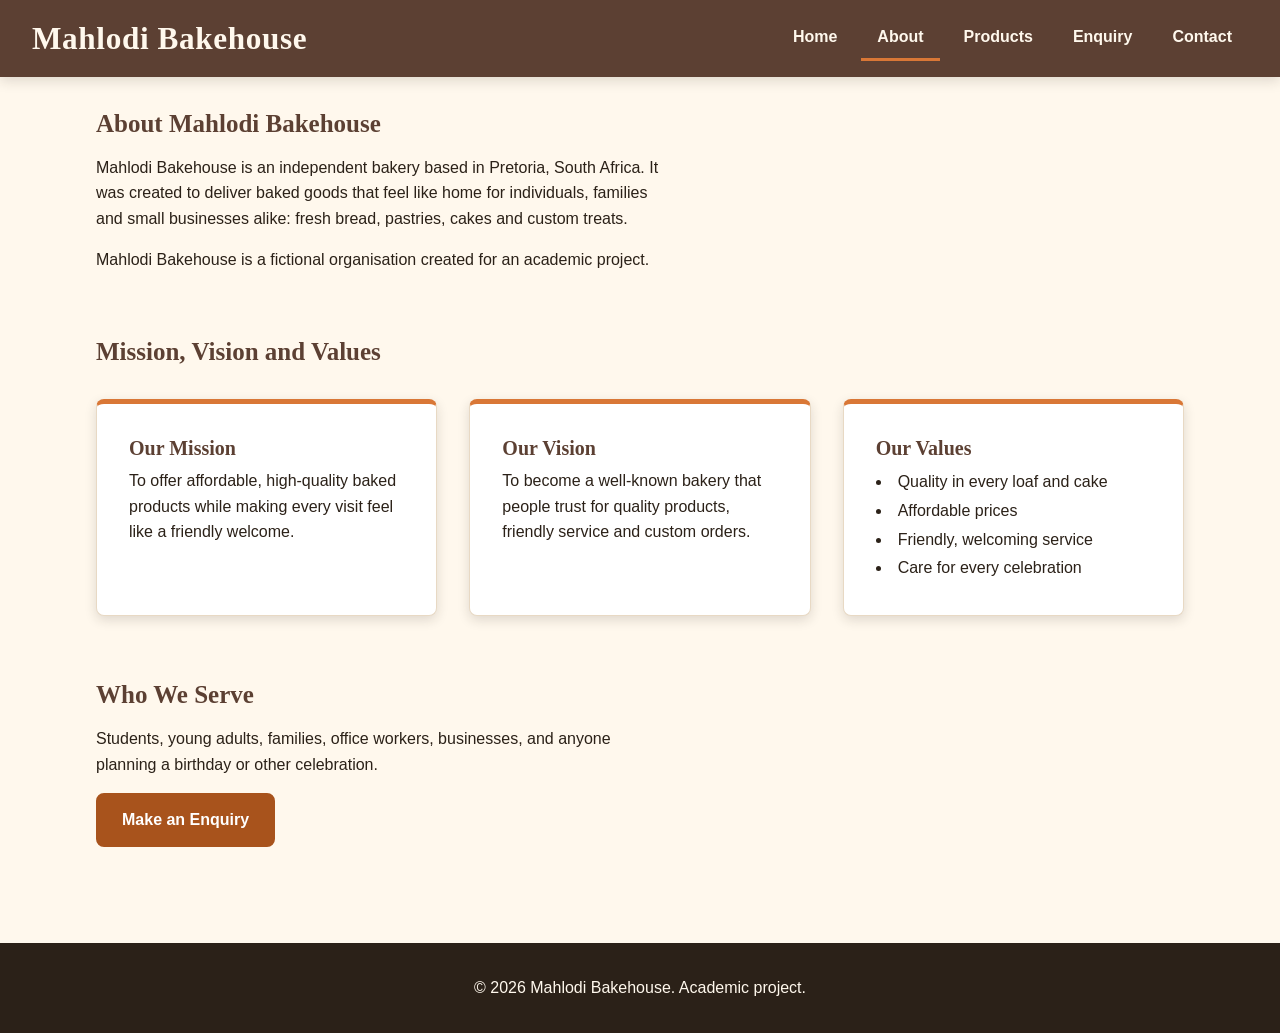
<file: mahlodi-part2/about.html>
<!DOCTYPE html>
<html lang="en">
<head>
  <meta charset="UTF-8">
  <meta name="viewport" content="width=device-width, initial-scale=1.0">
  <meta name="description" content="Learn about Mahlodi Bakehouse, its mission, vision and values.">
  <title>Mahlodi Bakehouse | About</title>
  <link rel="stylesheet" href="css/style.css">
</head>
<body>

  <header>
    <h1>Mahlodi Bakehouse</h1>
    <nav aria-label="Main navigation">
      <a href="index.html">Home</a>
      <a href="about.html" aria-current="page">About</a>
      <a href="products.html">Products</a>
      <a href="enquiry.html">Enquiry</a>
      <a href="contact.html">Contact</a>
    </nav>
  </header>

  <main>
    <section>
      <h2>About Mahlodi Bakehouse</h2>
      <p>
        Mahlodi Bakehouse is an independent bakery based in Pretoria, South Africa.
        It was created to deliver baked goods that feel like home for individuals,
        families and small businesses alike: fresh bread, pastries, cakes and custom treats.
      </p>
      <p>
        Mahlodi Bakehouse is a fictional organisation created for an academic project.
      </p>
    </section>

    <section>
      <h2>Mission, Vision and Values</h2>

      <article>
        <h3>Our Mission</h3>
        <p>
          To offer affordable, high-quality baked products while making every
          visit feel like a friendly welcome.
        </p>
      </article>

      <article>
        <h3>Our Vision</h3>
        <p>
          To become a well-known bakery that people trust for quality products,
          friendly service and custom orders.
        </p>
      </article>

      <article>
        <h3>Our Values</h3>
        <ul>
          <li>Quality in every loaf and cake</li>
          <li>Affordable prices</li>
          <li>Friendly, welcoming service</li>
          <li>Care for every celebration</li>
        </ul>
      </article>
    </section>

    <section>
      <h2>Who We Serve</h2>
      <p>
        Students, young adults, families, office workers, businesses, and anyone
        planning a birthday or other celebration.
      </p>
      <a href="enquiry.html">Make an Enquiry</a>
    </section>
  </main>

  <footer>
    <p>&copy; 2026 Mahlodi Bakehouse. Academic project.</p>
  </footer>

</body>
</html>
</file>
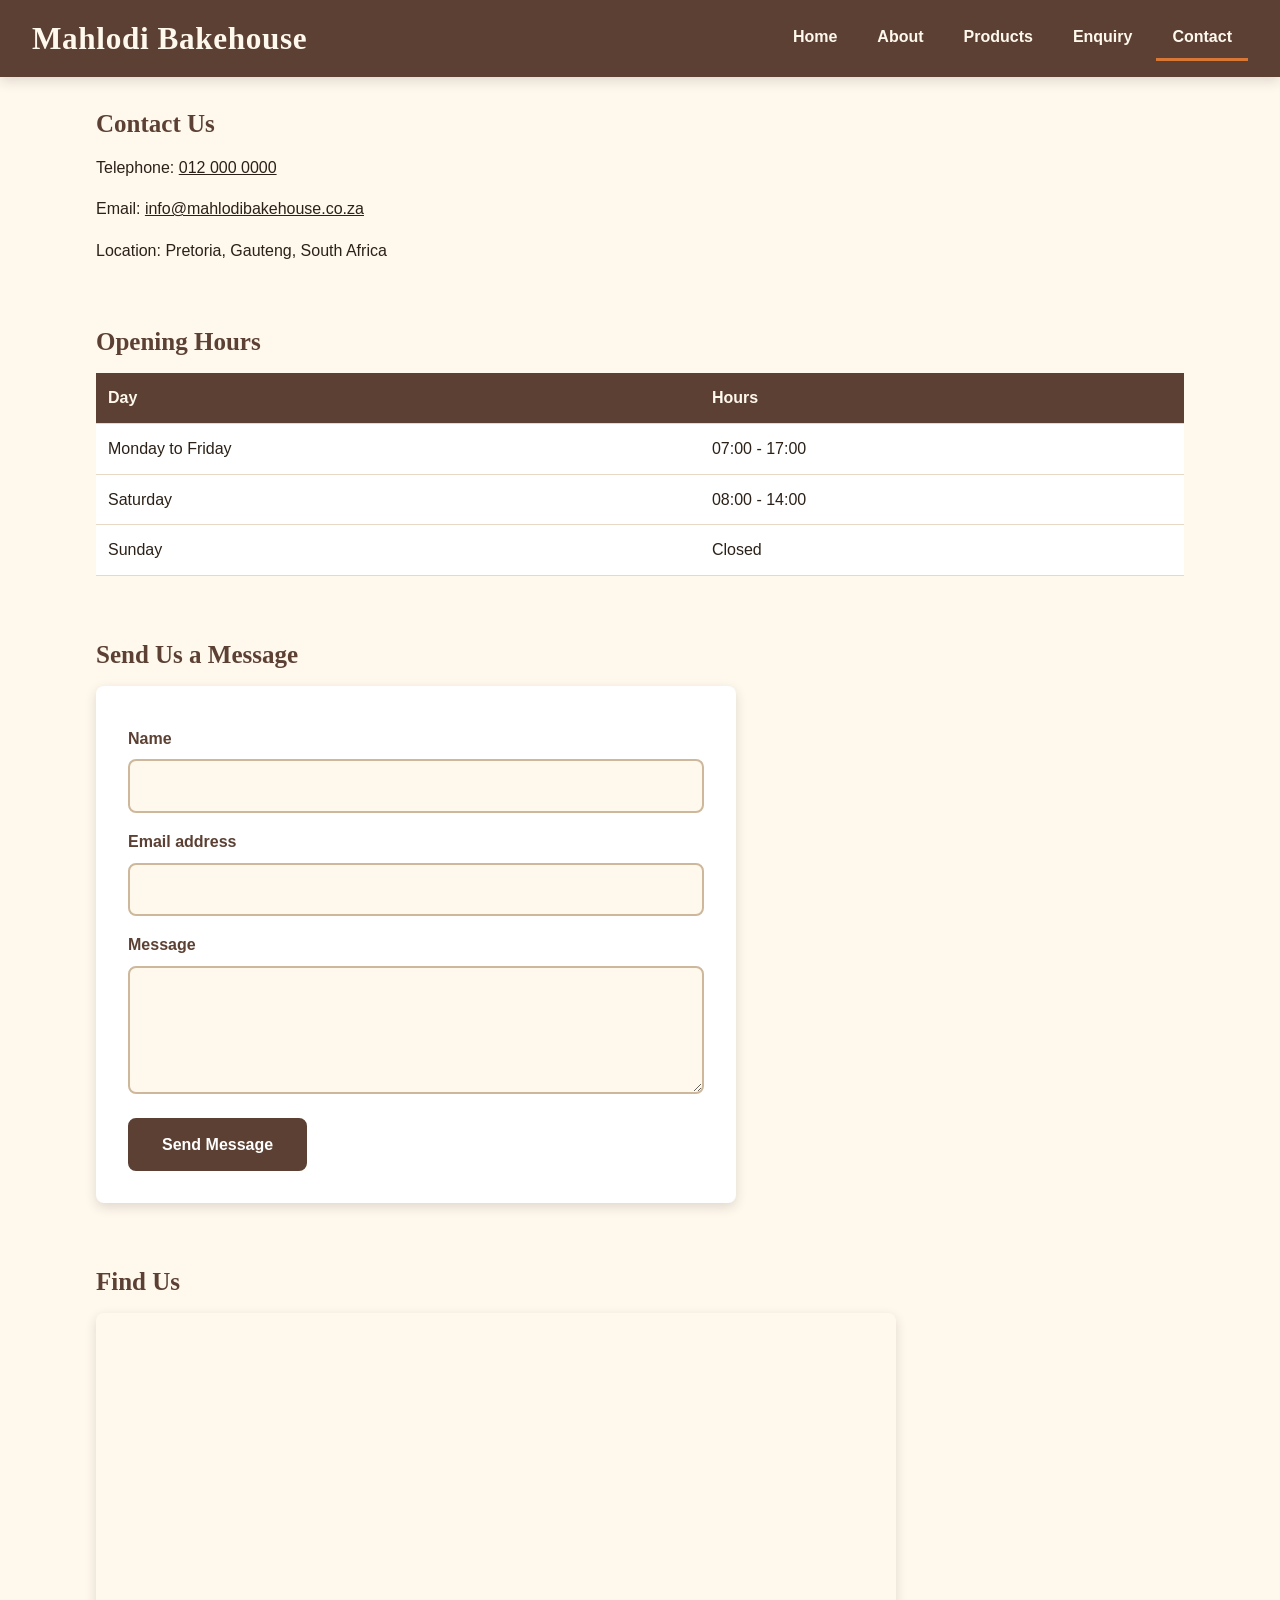
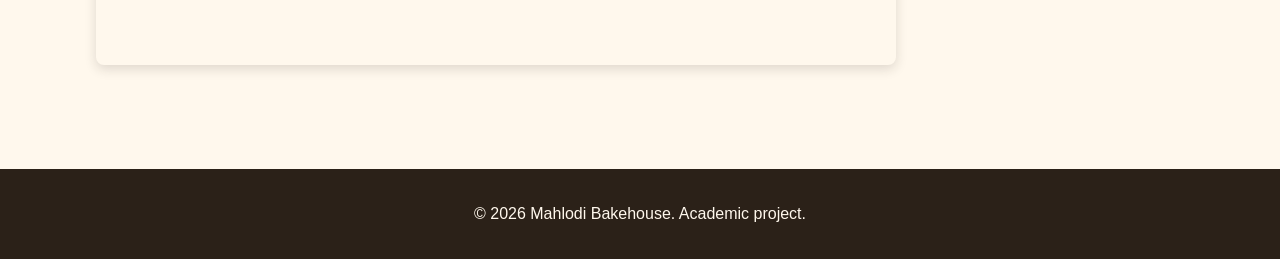
<file: mahlodi-part2/contact.html>
<!DOCTYPE html>
<html lang="en">
<head>
  <meta charset="UTF-8">
  <meta name="viewport" content="width=device-width, initial-scale=1.0">
  <meta name="description" content="Contact details, opening hours and location of Mahlodi Bakehouse.">
  <title>Mahlodi Bakehouse | Contact</title>
  <link rel="stylesheet" href="css/style.css">
</head>
<body>

  <header>
    <h1>Mahlodi Bakehouse</h1>
    <nav aria-label="Main navigation">
      <a href="index.html">Home</a>
      <a href="about.html">About</a>
      <a href="products.html">Products</a>
      <a href="enquiry.html">Enquiry</a>
      <a href="contact.html" aria-current="page">Contact</a>
    </nav>
  </header>

  <main>
    <section>
      <h2>Contact Us</h2>
      <p>Telephone: <a href="tel:+27120000000">012 000 0000</a></p>
      <p>Email: <a href="mailto:info@mahlodibakehouse.co.za">info@mahlodibakehouse.co.za</a></p>
      <p>Location: Pretoria, Gauteng, South Africa</p>
    </section>

    <section>
      <h2>Opening Hours</h2>
      <table>
        <thead>
          <tr><th>Day</th><th>Hours</th></tr>
        </thead>
        <tbody>
          <tr><td>Monday to Friday</td><td>07:00 - 17:00</td></tr>
          <tr><td>Saturday</td><td>08:00 - 14:00</td></tr>
          <tr><td>Sunday</td><td>Closed</td></tr>
        </tbody>
      </table>
    </section>

    <section>
      <h2>Send Us a Message</h2>
      <form action="#" method="post">
        <label for="name">Name</label>
        <input type="text" id="name" name="name" required>

        <label for="email">Email address</label>
        <input type="email" id="email" name="email" required>

        <label for="message">Message</label>
        <textarea id="message" name="message" required></textarea>

        <button type="submit">Send Message</button>
      </form>
    </section>

    <section>
      <h2>Find Us</h2>
      <div class="map">
        <iframe title="Map of Pretoria"
          src="https://www.openstreetmap.org/export/embed.html?bbox=28.15%2C-25.77%2C28.23%2C-25.72&amp;layer=mapnik"
          loading="lazy"></iframe>
      </div>
    </section>
  </main>

  <footer>
    <p>&copy; 2026 Mahlodi Bakehouse. Academic project.</p>
  </footer>

</body>
</html>
</file>
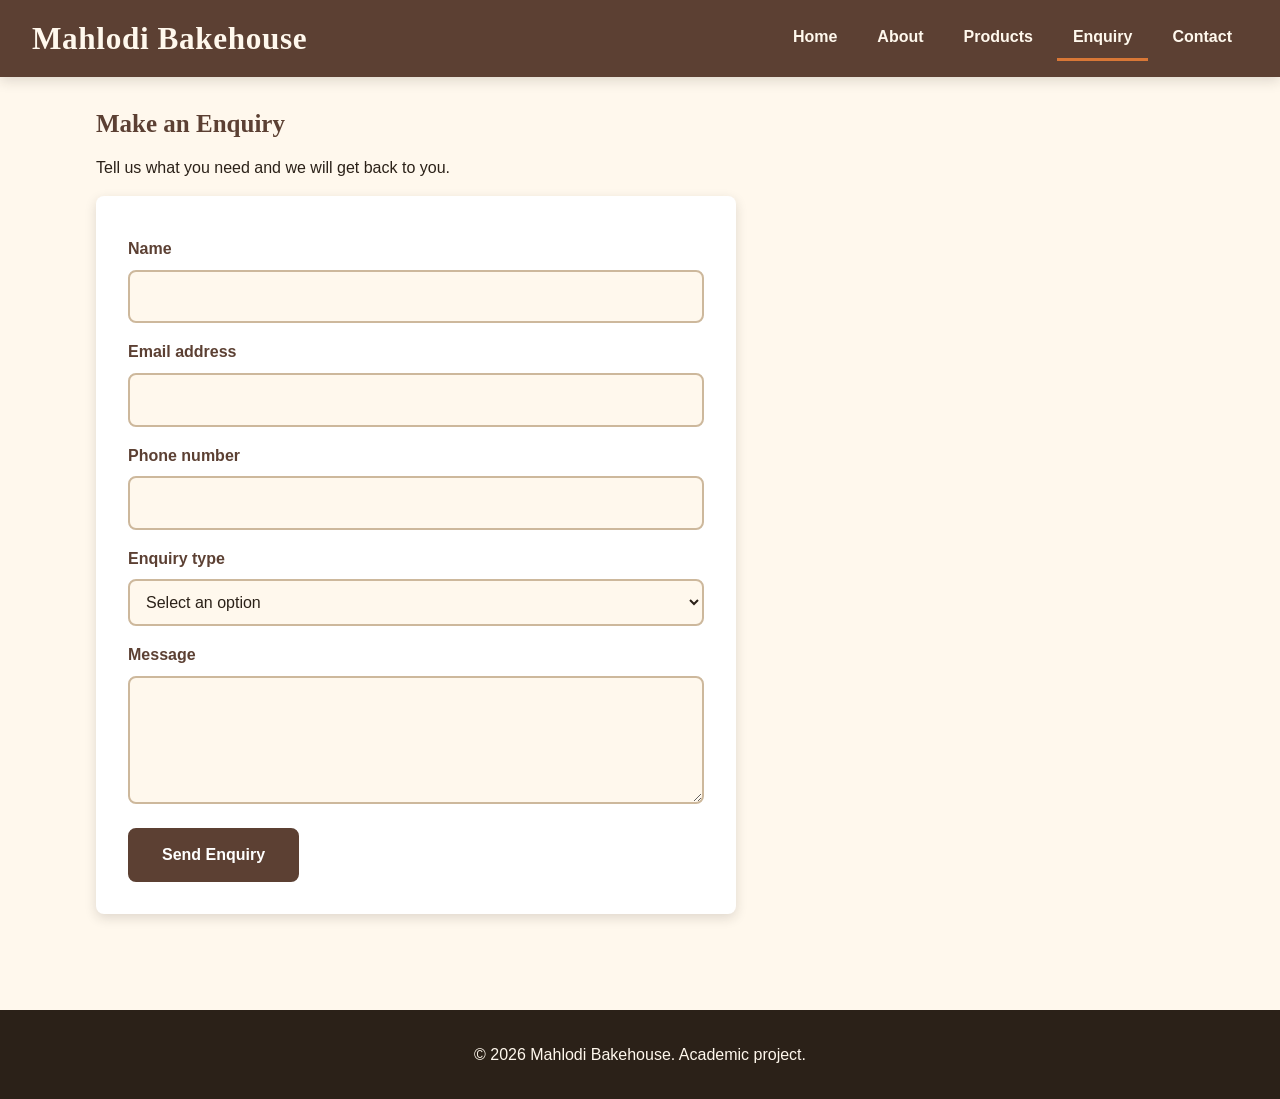
<file: mahlodi-part2/enquiry.html>
<!DOCTYPE html>
<html lang="en">
<head>
  <meta charset="UTF-8">
  <meta name="viewport" content="width=device-width, initial-scale=1.0">
  <meta name="description" content="Send an enquiry to Mahlodi Bakehouse about products or custom orders.">
  <title>Mahlodi Bakehouse | Enquiry</title>
  <link rel="stylesheet" href="css/style.css">
</head>
<body>

  <header>
    <h1>Mahlodi Bakehouse</h1>
    <nav aria-label="Main navigation">
      <a href="index.html">Home</a>
      <a href="about.html">About</a>
      <a href="products.html">Products</a>
      <a href="enquiry.html" aria-current="page">Enquiry</a>
      <a href="contact.html">Contact</a>
    </nav>
  </header>

  <main>
    <section>
      <h2>Make an Enquiry</h2>
      <p>Tell us what you need and we will get back to you.</p>

      <form action="#" method="post">
        <label for="name">Name</label>
        <input type="text" id="name" name="name" required>

        <label for="email">Email address</label>
        <input type="email" id="email" name="email" required>

        <label for="phone">Phone number</label>
        <input type="tel" id="phone" name="phone">

        <label for="type">Enquiry type</label>
        <select id="type" name="type" required>
          <option value="">Select an option</option>
          <option value="bread">Bread</option>
          <option value="pastries">Pastries</option>
          <option value="cakes">Cakes</option>
          <option value="custom">Custom order</option>
          <option value="other">Other</option>
        </select>

        <label for="message">Message</label>
        <textarea id="message" name="message" required></textarea>

        <button type="submit">Send Enquiry</button>
      </form>
    </section>
  </main>

  <footer>
    <p>&copy; 2026 Mahlodi Bakehouse. Academic project.</p>
  </footer>

</body>
</html>
</file>
<file: mahlodi-part2/css/style.css>
/* ==========================================================
   Mahlodi Bakehouse - style.css
   WEDE5020 Portfolio of Evidence - Part 2
   Naming convention: lowercase, hyphen-separated class names
   Sections: 1 Reset | 2 Variables | 3 Base | 4 Typography
             5 Layout | 6 Components | 7 Forms | 8 Responsive
   ========================================================== */

/* ---------- 1. CSS RESET ---------- */
*, *::before, *::after { box-sizing: border-box; }
* { margin: 0; padding: 0; }
img, picture { display: block; max-width: 100%; height: auto; }
a { color: inherit; }
ul, ol { list-style-position: inside; }
button, input, select, textarea { font: inherit; }

/* ---------- 2. DESIGN TOKENS (Part 1 colour scheme) ---------- */
:root {
  --cream:       #FFF8ED;
  --brown:       #5C4033;
  --orange:      #D97736;
  --orange-dark: #A8531C;   /* darker orange: passes contrast for text on cream */
  --text:        #2B2118;
  --white:       #FFFFFF;

  --font-body:    "Segoe UI", Roboto, "Helvetica Neue", Arial, sans-serif;
  --font-heading: Georgia, "Times New Roman", serif;

  /* Typography scale (ratio ~1.25), in rem */
  --step--1: 0.875rem;
  --step-0:  1rem;
  --step-1:  1.25rem;
  --step-2:  1.563rem;
  --step-3:  1.953rem;
  --step-4:  2.441rem;

  --space-s: 0.5rem;
  --space-m: 1rem;
  --space-l: 2rem;
  --space-xl: 4rem;
  --radius: 0.5rem;
  --shadow: 0 4px 12px rgba(43, 33, 24, 0.15);
}

/* ---------- 3. BASE STYLES ---------- */
html { font-size: 100%; scroll-behavior: smooth; }

body {
  font-family: var(--font-body);
  font-size: var(--step-0);
  line-height: 1.6;
  color: var(--text);
  background-color: var(--cream);
  min-height: 100vh;
  display: flex;
  flex-direction: column;
}

main { flex: 1; width: 100%; max-width: 70rem; margin: 0 auto; padding: var(--space-l) var(--space-m); }

/* ---------- 4. TYPOGRAPHY ---------- */
h1, h2, h3 { font-family: var(--font-heading); color: var(--brown); line-height: 1.2; font-weight: 700; }
h1 { font-size: var(--step-3); letter-spacing: 0.02em; }
h2 { font-size: var(--step-2); margin-bottom: var(--space-m); }
h3 { font-size: var(--step-1); margin-bottom: var(--space-s); }
p  { max-width: 65ch; margin-bottom: var(--space-m); }
strong { font-weight: 700; }

/* ---------- 5. LAYOUT ---------- */
/* Header: Flexbox - logo left, nav right on desktop */
header {
  background-color: var(--brown);
  color: var(--cream);
  display: flex;
  justify-content: space-between;
  align-items: center;
  flex-wrap: wrap;
  gap: var(--space-m);
  padding: var(--space-m) var(--space-l);
  box-shadow: var(--shadow);
}
header h1 { color: var(--cream); }

nav { display: flex; flex-wrap: wrap; gap: var(--space-s); }
nav a {
  text-decoration: none;
  color: var(--cream);
  padding: 0.5rem 1rem;
  border-radius: var(--radius);
  font-weight: 600;
  transition: background-color 0.2s, color 0.2s;
}
nav a:hover, nav a:focus { background-color: var(--orange); color: var(--white); }
nav a:active { background-color: var(--orange-dark); }
nav a[aria-current="page"] { border-bottom: 3px solid var(--orange); border-radius: 0; }

/* Page sections */
section { margin-bottom: var(--space-xl); }

/* Card grid: CSS Grid, 3 columns on desktop */
section:has(> article) { display: grid; grid-template-columns: repeat(3, 1fr); gap: var(--space-l); }
section:has(> article) > h2 { grid-column: 1 / -1; margin-bottom: 0; }

/* Hero block (homepage) - grid-template-areas: text left, image right */
.hero {
  display: grid;
  grid-template-columns: 1fr 1fr;
  grid-template-areas: "text image";
  align-items: center;
  gap: var(--space-l);
  background-color: var(--white);
  border-radius: var(--radius);
  padding: var(--space-l);
  box-shadow: var(--shadow);
}
.hero-text  { grid-area: text; }
.hero-image { grid-area: image; }
.hero-image img { width: 100%; border-radius: var(--radius); object-fit: cover; aspect-ratio: 4 / 3; }

/* ---------- 6. COMPONENTS ---------- */
article {
  background-color: var(--white);
  border: 1px solid #E8D9C4;
  border-top: 5px solid var(--orange);
  border-radius: var(--radius);
  padding: var(--space-l);
  box-shadow: var(--shadow);
  transition: transform 0.2s, box-shadow 0.2s;
}
article:hover { transform: translateY(-4px); box-shadow: 0 8px 20px rgba(43, 33, 24, 0.22); }
article img { width: 100%; border-radius: var(--radius); margin-bottom: var(--space-m); aspect-ratio: 4 / 3; object-fit: cover; }

/* Buttons: call-to-action links inside sections/articles */
main a[href$="products.html"],
main a[href$="enquiry.html"],
.button {
  display: inline-block;
  background-color: var(--orange-dark);
  color: var(--white);
  text-decoration: none;
  font-weight: 700;
  padding: 0.75rem 1.5rem;
  border-radius: var(--radius);
  border: 2px solid var(--orange-dark);
  transition: background-color 0.2s, color 0.2s;
}
main a[href$="products.html"]:hover, main a[href$="enquiry.html"]:hover, .button:hover,
main a[href$="products.html"]:focus, main a[href$="enquiry.html"]:focus, .button:focus {
  background-color: transparent;
  color: var(--orange-dark);
}
main a[href$="products.html"]:active, main a[href$="enquiry.html"]:active, .button:active { transform: scale(0.97); }

/* Visible keyboard focus for accessibility */
a:focus-visible, input:focus-visible, select:focus-visible, textarea:focus-visible, button:focus-visible {
  outline: 3px solid var(--orange);
  outline-offset: 2px;
}

footer {
  background-color: var(--text);
  color: var(--cream);
  text-align: center;
  padding: var(--space-l) var(--space-m);
  margin-top: auto;
}
footer p { margin: 0 auto; }

/* Lists and tables (About / Contact pages) */
main ul, main ol { margin-bottom: var(--space-m); line-height: 1.8; }
table { width: 100%; border-collapse: collapse; background: var(--white); margin-bottom: var(--space-m); }
th, td { padding: 0.75rem; text-align: left; border-bottom: 1px solid #E8D9C4; }
th { background-color: var(--brown); color: var(--cream); }

/* ---------- 7. FORMS (Enquiry and Contact pages) ---------- */
form {
  background-color: var(--white);
  border-radius: var(--radius);
  padding: var(--space-l);
  box-shadow: var(--shadow);
  max-width: 40rem;
  display: flex;
  flex-direction: column;
  gap: var(--space-s);
}
label { font-weight: 600; color: var(--brown); margin-top: var(--space-s); }
input, select, textarea {
  width: 100%;
  padding: 0.75rem;
  border: 2px solid #CDB89C;
  border-radius: var(--radius);
  background-color: var(--cream);
  color: var(--text);
  transition: border-color 0.2s, background-color 0.2s;
}
input:hover, select:hover, textarea:hover { border-color: var(--brown); }
input:focus, select:focus, textarea:focus { border-color: var(--orange); background-color: var(--white); }
textarea { min-height: 8rem; resize: vertical; }
button, input[type="submit"] {
  width: auto;
  align-self: flex-start;
  margin-top: var(--space-m);
  padding: 0.75rem 2rem;
  background-color: var(--brown);
  color: var(--white);
  font-weight: 700;
  border: 2px solid var(--brown);
  border-radius: var(--radius);
  cursor: pointer;
  transition: background-color 0.2s, color 0.2s;
}
button:hover, input[type="submit"]:hover { background-color: var(--orange-dark); border-color: var(--orange-dark); }
button:active, input[type="submit"]:active { transform: scale(0.97); }

/* ---------- 8. RESPONSIVE DESIGN (mobile-friendly breakpoints) ---------- */
/* Tablet: 768px - 1023px  -> 2 columns */
@media (max-width: 1023px) {
  section:has(> article) { grid-template-columns: repeat(2, 1fr); }
  h1 { font-size: var(--step-2); }
  h2 { font-size: var(--step-1); }
}

/* Mobile: up to 767px -> single column, stacked nav */
@media (max-width: 767px) {
  html { font-size: 93.75%; }               /* 15px base: rem units scale everything */
  header { flex-direction: column; text-align: center; padding: var(--space-m); }
  nav { width: 100%; flex-direction: column; align-items: stretch; text-align: center; }
  nav a { padding: 0.75rem; }               /* larger touch targets */
  main { padding: var(--space-m); }
  section:has(> article) { grid-template-columns: 1fr; gap: var(--space-m); }
  .hero { grid-template-columns: 1fr; grid-template-areas: "image" "text"; padding: var(--space-m); }
  article, form { padding: var(--space-m); }
  button, input[type="submit"] { width: 100%; }
  table { display: block; overflow-x: auto; }
}

/* Small phones */
@media (max-width: 400px) {
  h1 { font-size: var(--step-1); }
  main a[href$="products.html"], main a[href$="enquiry.html"], .button { display: block; text-align: center; }
}

/* Respect users who prefer less motion */
@media (prefers-reduced-motion: reduce) {
  * { transition: none !important; scroll-behavior: auto !important; }
}

/* ---------- 9. EXTRAS (contact map, lists in cards) ---------- */
.map { width: 100%; max-width: 50rem; }
.map iframe { width: 100%; height: 22rem; border: 0; border-radius: var(--radius); box-shadow: var(--shadow); }
article ul { margin-bottom: 0; }
@media (max-width: 767px) { .map iframe { height: 16rem; } }
</file>
